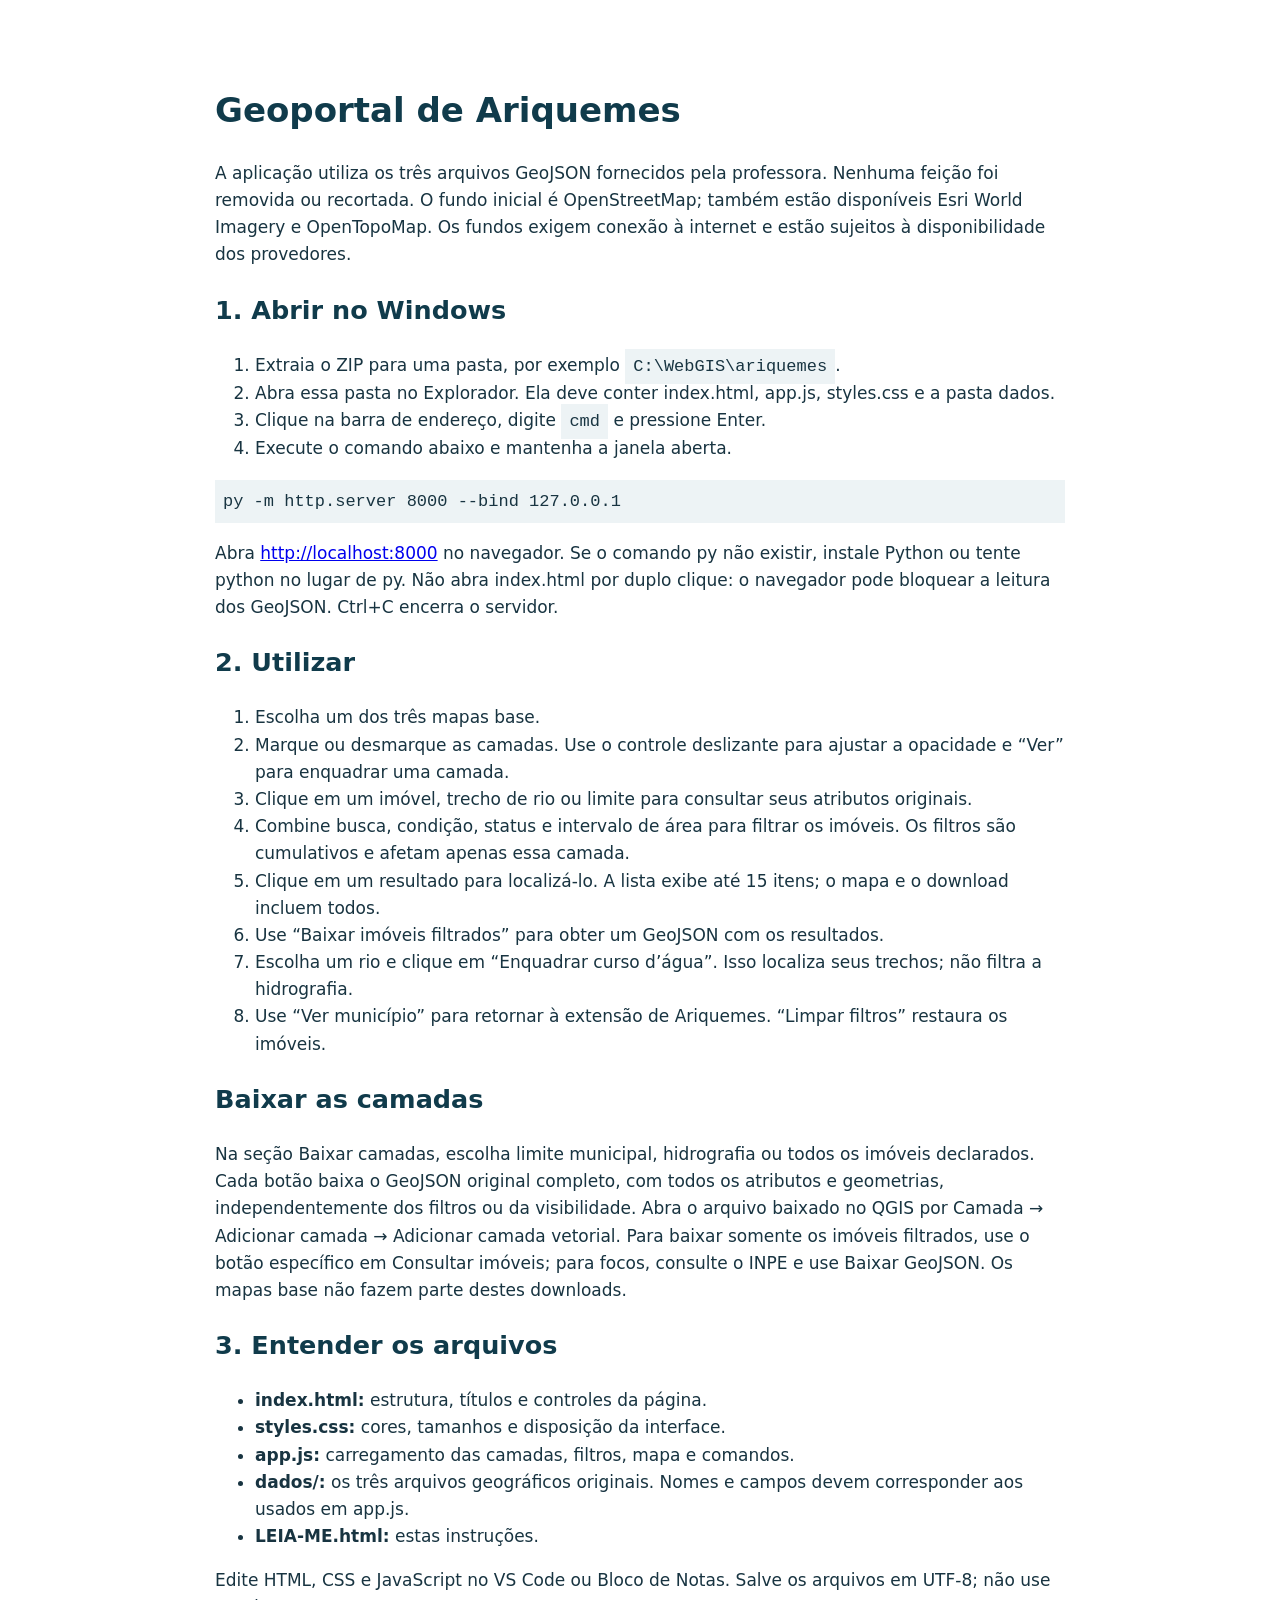
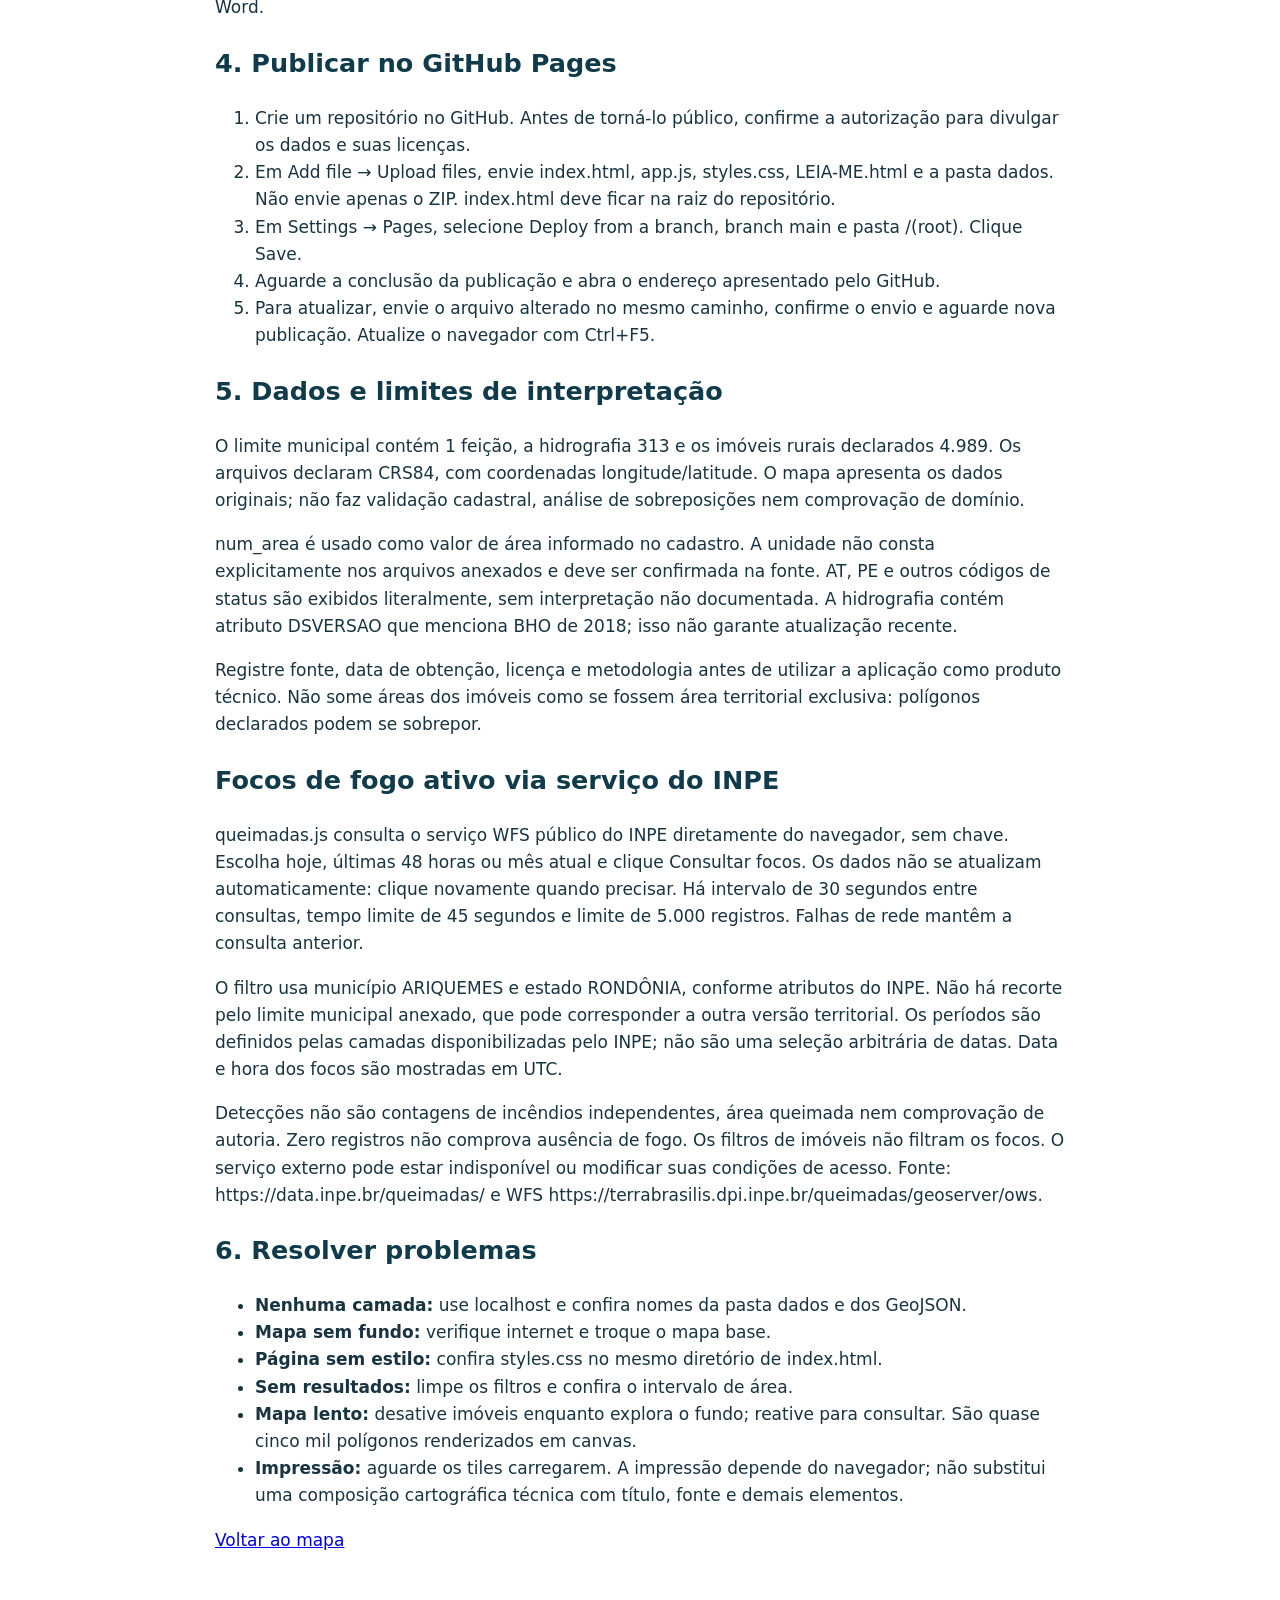
<file: LEIA-ME.html>
<!doctype html><html lang="pt-BR"><meta charset="utf-8"><meta name="viewport" content="width=device-width,initial-scale=1"><title>Instruções · Geoportal de Ariquemes</title><style>body{font:17px/1.6 system-ui;max-width:850px;margin:40px auto;padding:20px;color:#183441}code,pre{background:#edf3f5;padding:8px}pre{overflow:auto}h1,h2{color:#103b4b}</style><h1>Geoportal de Ariquemes</h1><p>A aplicação utiliza os três arquivos GeoJSON fornecidos pela professora. Nenhuma feição foi removida ou recortada. O fundo inicial é OpenStreetMap; também estão disponíveis Esri World Imagery e OpenTopoMap. Os fundos exigem conexão à internet e estão sujeitos à disponibilidade dos provedores.</p><h2>1. Abrir no Windows</h2><ol><li>Extraia o ZIP para uma pasta, por exemplo <code>C:\WebGIS\ariquemes</code>.</li><li>Abra essa pasta no Explorador. Ela deve conter index.html, app.js, styles.css e a pasta dados.</li><li>Clique na barra de endereço, digite <code>cmd</code> e pressione Enter.</li><li>Execute o comando abaixo e mantenha a janela aberta.</li></ol><pre>py -m http.server 8000 --bind 127.0.0.1</pre><p>Abra <a href="http://localhost:8000">http://localhost:8000</a> no navegador. Se o comando py não existir, instale Python ou tente python no lugar de py. Não abra index.html por duplo clique: o navegador pode bloquear a leitura dos GeoJSON. Ctrl+C encerra o servidor.</p><h2>2. Utilizar</h2><ol><li>Escolha um dos três mapas base.</li><li>Marque ou desmarque as camadas. Use o controle deslizante para ajustar a opacidade e “Ver” para enquadrar uma camada.</li><li>Clique em um imóvel, trecho de rio ou limite para consultar seus atributos originais.</li><li>Combine busca, condição, status e intervalo de área para filtrar os imóveis. Os filtros são cumulativos e afetam apenas essa camada.</li><li>Clique em um resultado para localizá-lo. A lista exibe até 15 itens; o mapa e o download incluem todos.</li><li>Use “Baixar imóveis filtrados” para obter um GeoJSON com os resultados.</li><li>Escolha um rio e clique em “Enquadrar curso d’água”. Isso localiza seus trechos; não filtra a hidrografia.</li><li>Use “Ver município” para retornar à extensão de Ariquemes. “Limpar filtros” restaura os imóveis.</li></ol><h2>Baixar as camadas</h2><p>Na seção Baixar camadas, escolha limite municipal, hidrografia ou todos os imóveis declarados. Cada botão baixa o GeoJSON original completo, com todos os atributos e geometrias, independentemente dos filtros ou da visibilidade. Abra o arquivo baixado no QGIS por Camada → Adicionar camada → Adicionar camada vetorial. Para baixar somente os imóveis filtrados, use o botão específico em Consultar imóveis; para focos, consulte o INPE e use Baixar GeoJSON. Os mapas base não fazem parte destes downloads.</p><h2>3. Entender os arquivos</h2><ul><li><strong>index.html:</strong> estrutura, títulos e controles da página.</li><li><strong>styles.css:</strong> cores, tamanhos e disposição da interface.</li><li><strong>app.js:</strong> carregamento das camadas, filtros, mapa e comandos.</li><li><strong>dados/:</strong> os três arquivos geográficos originais. Nomes e campos devem corresponder aos usados em app.js.</li><li><strong>LEIA-ME.html:</strong> estas instruções.</li></ul><p>Edite HTML, CSS e JavaScript no VS Code ou Bloco de Notas. Salve os arquivos em UTF-8; não use Word.</p><h2>4. Publicar no GitHub Pages</h2><ol><li>Crie um repositório no GitHub. Antes de torná-lo público, confirme a autorização para divulgar os dados e suas licenças.</li><li>Em Add file → Upload files, envie index.html, app.js, styles.css, LEIA-ME.html e a pasta dados. Não envie apenas o ZIP. index.html deve ficar na raiz do repositório.</li><li>Em Settings → Pages, selecione Deploy from a branch, branch main e pasta /(root). Clique Save.</li><li>Aguarde a conclusão da publicação e abra o endereço apresentado pelo GitHub.</li><li>Para atualizar, envie o arquivo alterado no mesmo caminho, confirme o envio e aguarde nova publicação. Atualize o navegador com Ctrl+F5.</li></ol><h2>5. Dados e limites de interpretação</h2><p>O limite municipal contém 1 feição, a hidrografia 313 e os imóveis rurais declarados 4.989. Os arquivos declaram CRS84, com coordenadas longitude/latitude. O mapa apresenta os dados originais; não faz validação cadastral, análise de sobreposições nem comprovação de domínio.</p><p>num_area é usado como valor de área informado no cadastro. A unidade não consta explicitamente nos arquivos anexados e deve ser confirmada na fonte. AT, PE e outros códigos de status são exibidos literalmente, sem interpretação não documentada. A hidrografia contém atributo DSVERSAO que menciona BHO de 2018; isso não garante atualização recente.</p><p>Registre fonte, data de obtenção, licença e metodologia antes de utilizar a aplicação como produto técnico. Não some áreas dos imóveis como se fossem área territorial exclusiva: polígonos declarados podem se sobrepor.</p><h2>Focos de fogo ativo via serviço do INPE</h2><p>queimadas.js consulta o serviço WFS público do INPE diretamente do navegador, sem chave. Escolha hoje, últimas 48 horas ou mês atual e clique Consultar focos. Os dados não se atualizam automaticamente: clique novamente quando precisar. Há intervalo de 30 segundos entre consultas, tempo limite de 45 segundos e limite de 5.000 registros. Falhas de rede mantêm a consulta anterior.</p><p>O filtro usa município ARIQUEMES e estado RONDÔNIA, conforme atributos do INPE. Não há recorte pelo limite municipal anexado, que pode corresponder a outra versão territorial. Os períodos são definidos pelas camadas disponibilizadas pelo INPE; não são uma seleção arbitrária de datas. Data e hora dos focos são mostradas em UTC.</p><p>Detecções não são contagens de incêndios independentes, área queimada nem comprovação de autoria. Zero registros não comprova ausência de fogo. Os filtros de imóveis não filtram os focos. O serviço externo pode estar indisponível ou modificar suas condições de acesso. Fonte: https://data.inpe.br/queimadas/ e WFS https://terrabrasilis.dpi.inpe.br/queimadas/geoserver/ows.</p><h2>6. Resolver problemas</h2><ul><li><strong>Nenhuma camada:</strong> use localhost e confira nomes da pasta dados e dos GeoJSON.</li><li><strong>Mapa sem fundo:</strong> verifique internet e troque o mapa base.</li><li><strong>Página sem estilo:</strong> confira styles.css no mesmo diretório de index.html.</li><li><strong>Sem resultados:</strong> limpe os filtros e confira o intervalo de área.</li><li><strong>Mapa lento:</strong> desative imóveis enquanto explora o fundo; reative para consultar. São quase cinco mil polígonos renderizados em canvas.</li><li><strong>Impressão:</strong> aguarde os tiles carregarem. A impressão depende do navegador; não substitui uma composição cartográfica técnica com título, fonte e demais elementos.</li></ul><p><a href="index.html">Voltar ao mapa</a></p></html>
</file>
